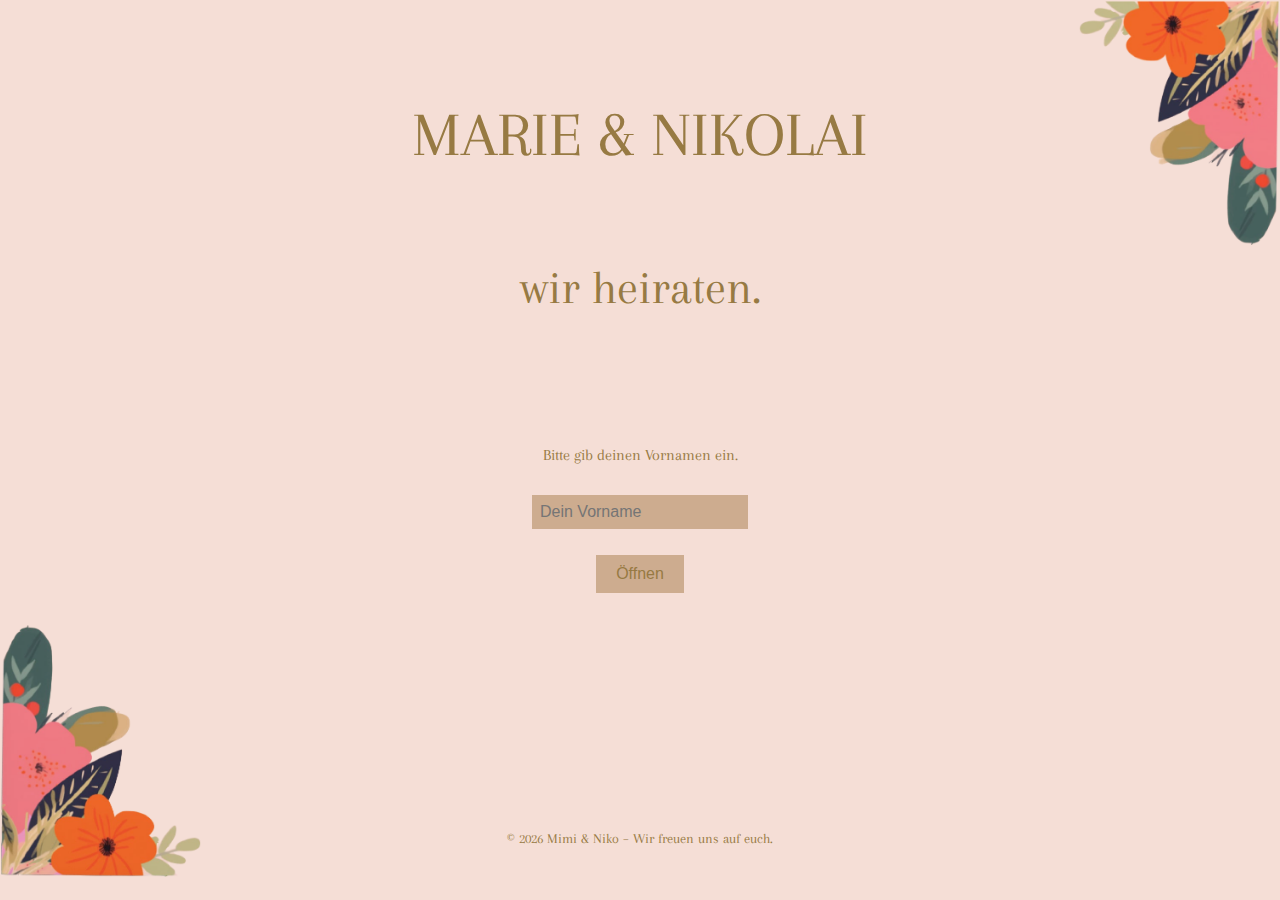
<file: index.html>
<!DOCTYPE html>
<html lang="en">
<head>
  <meta charset="UTF-8" />
  <meta name="viewport" content="width=device-width, initial-scale=1.0" />
  <title>Marie & Nikolai</title>
  <link rel="stylesheet" href="https://fonts.googleapis.com/css?family=Arapey">
  <link rel="stylesheet" href="styles.css" />
</head>
<body>
<header class="page-header">
  <div class="header-center">
    <h1>MARIE & NIKOLAI</h1>
    <h2>wir heiraten.</h2>
  </div>
  <div class="header-right">
    <img src="pictures/rightCorner.png" alt="Logo">
  </div>
</header>
<div class="container">
  <p>Bitte gib deinen Vornamen ein.</p>
  <input type="text" id="vorname" placeholder="Dein Vorname" onkeydown="handleKeyPress(event)" style="color: whitesmoke"/>
  <div id="last-name-container" style="display: none;">
    <p>Bitte gib auch auch deinen Nachnamen ein:</p>
    <input type="text" id="nachname" placeholder="Dein Nachname" onkeydown="handleKeyPress(event)" style="color: whitesmoke"/>
  </div>
  <p></p>
  <button onclick="submitName()" style="color: #977A43">Öffnen</button>
</div>

<div class="centered-block">
  <p id="error-message" style="display: none; color: #977A43; font-family: 'Arapey', serif; margin-top: 1rem;">
  Fehler. Bitte kontaktiere Mimi oder Niko.
  </p>
</div>

<div class="spacer"></div>

<footer class="page-footer">
  <div class="footer-left">
    <img src="pictures/leftCorner.png" alt="Logo">
  </div>
  <div class="footer-center">
    <p>&copy; 2026 Mimi & Niko – Wir freuen uns auf euch.</p>
  </div>
</footer>

</body>

<script>
  // If the user went through landing.html, redirect them
  const group = localStorage.getItem('group');
  if (group) {
    window.location.href = `main.html?gst=${group}`; //
  }

  // New data structure with tuples
  const groups = {
    // ToVaRi Groups
    TVRi: [
      ['elisabeth', 'arras'], ['stefan', 'arras'],
      ['pia', 'arras'], ['pieter', 'kleinmann'],
      ['ilka', 'arras'], ['andre', 'sinema'],
      ['therese', 'gnott'],
      ['tina', 'gnott'], ['oli', 'roth'], ['martina', 'gnott'], ['oliver', 'roth'],
      ['jens', 'paar'], ['selina', 'paar']
    ],
    TVRp: [['tvr', 'p']],
    TVRc: [['tvr', 'c']],
    TVRa: [['marie', 'gnott'], ['niko', 'arras']],

    // Sopra Groups
    SOPp: [['sop', 'p']],
    SOPa: [['sop', 'a']],

    // Cardeto Groups
    CDOp: [['cdo', 'p']],
    CDOa: [['cdo', 'a']],

    // Self Booker Groups
    SBK: [['sbk', 'n'], ['björn', 'dornbusch'], ['stefan', 'gramlich']],
    SBKie: [['sbk', 'ie']],
    SBKim: [['sbk', 'im']],
    SBKic: [['sbk', 'ic']],
    SBKe: [['sbk', 'e']],
  };

  function submitName() {
    const vornameInput = document.getElementById('vorname');
    const nachnameInput = document.getElementById('nachname');
    const lastNameContainer = document.getElementById('last-name-container');
    const errorMessage = document.getElementById('error-message');

    const vorname = vornameInput.value.trim().toLowerCase();
    const nachname = nachnameInput.value.trim().toLowerCase();

    // Check if the first name is empty
    if (vorname === '') {
      errorMessage.textContent = 'Bitte gib deinen Vornamen ein.';
      errorMessage.style.display = 'block';
      return;
    }

    let firstNames = [];
    for (const group of Object.values(groups)) {
      for (const nameTuple of group) {
        firstNames.push(nameTuple[0]);
      }
    }

    const matchingNames = Object.values(groups).flat().filter(tuple => tuple[0] === vorname);

    // Case 1: Multiple first names match
    if (matchingNames.length > 1) {
      if (lastNameContainer.style.display === 'none') {
        lastNameContainer.style.display = 'block';
        errorMessage.textContent = ' ';
        errorMessage.style.display = 'block';
        return;
      }

      // Case 2: Matching with last name
      const fullMatch = matchingNames.find(tuple => tuple[1] === nachname);
      if (fullMatch) {
        const groupKey = Object.keys(groups).find(key => groups[key].includes(fullMatch));
        if (groupKey) {
          localStorage.setItem('name', `${vorname} ${nachname}`);
          localStorage.setItem('group', groupKey);
          window.location.href = `main.html?gst=${groupKey}`;
        }
      } else {
        errorMessage.textContent = 'Fehler. Bitte kontaktiere Mimi oder Niko.';
        errorMessage.style.display = 'block';
      }
    }
    // Case 3: Single first name match
    else if (matchingNames.length === 1) {
      const groupKey = Object.keys(groups).find(key => groups[key].includes(matchingNames[0]));
      if (groupKey) {
        localStorage.setItem('name', `${vorname} ${matchingNames[0][1]}`);
        localStorage.setItem('group', groupKey);
        window.location.href = `main.html?gst=${groupKey}`;
      }
    }
    // Case 4: No match at all
    else {
      errorMessage.textContent = 'Fehler. Bitte kontaktiere Mimi oder Niko.';
      errorMessage.style.display = 'block';
    }
  }

  function handleKeyPress(event) {
    if (event.key === "Enter" || event.keyCode === 13) {
      submitName();
    }
  }
</script>
</html>
</file>
<file: styles.css>
html {
    scroll-behavior: smooth;
}

body {
    font-family: 'Arapey', 'Arapey-Regular', serif;
    background-color: #F5DED6;
    color: #977A43;
    margin: 0;
    padding: 0;
    line-height: 1.6;
}

footer {
    text-align: center;
    padding: 2em 1em;
    font-size: 0.9em;
    background: #F5DED6;
}

#schedule {
    position: relative; /* This is the key change. */
    /* Other styles for your section can go here if needed. */
}

.container {
    max-width: 600px;
    margin: auto;
    text-align: center;
}

.hidden { display: none; }

.last-name-container {
    display: none;
}

.error-message {
    color: #977A43;
    font-family: 'Arapey', 'Arapey-Regular', serif;
    margin-top: 1rem;
}

.timeline-image-container {
    position: absolute;
    top: 50%; /* Positions the top of the image container at the vertical center */
    right: 0; /* Aligns the image to the far right */
    transform: translateY(-50%); /* Adjusts the image up by half its height for perfect vertical centering */
    width: 150px; /* Adjust the width as needed */
    height: auto;
    z-index: 0; /* Ensures the image is behind your timeline content if there are any overlaps */
}

.timeline-image-container img {
    width: 100px;
    height: 100%;
    object-fit: contain; /* Ensures the image scales correctly without distortion */
    transform: rotate(20deg);
}

input {
    padding: 8px;
    font-size: 16px;
    width: 200px;
    margin: 10px 0;
    background: #CDAC8F;
    border: none;             /* Kein Rahmen */
    box-shadow: none;         /* Kein Schatten */
    outline: none;            /* Kein Fokus-Ring beim Klicken */
    border-radius: 0;         /* Ecken nicht abgerundet (optional) */
}

button {
    padding: 10px 20px;
    font-size: 16px;
    cursor: pointer;
    border: none;             /* Kein Rahmen */
    box-shadow: none;         /* Kein Schatten */
    outline: none;            /* Kein Fokus-Ring beim Klicken */
    border-radius: 0;         /* Ecken nicht abgerundet (optional) */
    background: #CDAC8F;
}

header {
    text-align: center;
    padding: 3em 1em 1em;
    /*color: #E4CE7B; */
    color: #977A43;
}

header h1 {
    /*font-family: 'Great Vibes', cursive;*/
    font-family: 'Arapey', 'Arapey-Regular', serif;
    color: #977A43;
    font-size: 4em;
    font-weight: 300;
    line-height: 1.1;
    margin: 5rem;
}

header h2 {
    font-family: 'Arapey', 'Arapey-Regular', serif;
    color: #977A43;
    font-size: 3em;
    font-weight: 300;
    margin: 5rem;
}

header p {
    font-size: 1em;
    color: #666;
}

.centered-block {
    margin-left: auto;
    margin-right: auto;
    width: 80%; /* Or any specific width less than 100% */
    text-align: center; /* To center the text *inside* the block */
}

.hero-image {
    width: 200px;
    height: 200px;
    border-radius: 100px;
    object-fit: cover;
    display: block;
    margin: 2em auto 1em;
}

.spacer {
    height: 200px;  /* Höhe nach Bedarf anpassen */
}

.chapter-image {
    text-align: center; /* Bild zentrieren */
    margin: 40px 0;     /* Abstand nach oben/unten */
}

.chapter-image img {
    width: 200px;  /* Größe anpassen */
    height: auto;
}

section {
    max-width: 700px;
    margin: 2em auto;
    padding: 0 1em;
}
.section-title {
    font-family: 'Arapey', 'Arapey-Regular', serif;
    color: #977A43;
    font-size: 2em;
    font-weight: 300;
    text-align: center;
    margin-bottom: 1em;
}

.timeline-date {
    font-family: 'Arapey', 'Arapey-Regular', serif;
    color: #977A43;
    font-weight: 300;
    font-size: 1.5em;
    margin-bottom: 2rem;
    text-align: center;
}

.timeline-item {
    font-family: 'Arapey', 'Arapey-Regular', serif;
    color: #977A43;
    display: grid;
    grid-template-columns: 40px 80px 1fr;
    align-items: center; /* start*/
    position: relative;
    margin-bottom: 15px; /* Space between events within a group */
}

.timeline-bullet {
    width: 10px;
    height: 10px;
    background-color: whitesmoke; /* Solid black circle */
    border-radius: 50%;
    margin-right: 15px;
    flex-shrink: 0; /* Prevent bullet from shrinking */
    z-index: 1; /* Ensure bullet is above the line */
}

.timeline-left {
    font-family: 'Arapey', 'Arapey-Regular', serif;
    color: #977A43;
    position: relative;
    display: flex;
    flex-direction: column;
    align-items: center;
}

.timeline-time {
    font-family: 'Arapey', 'Arapey-Regular', serif;
    color: #977A43;
    font-weight: 500;
    font-size: 1rem;
    padding-top: 2px;
}

.timeline-group {
    max-width: 700px;
    margin: 0 auto;
    padding: 2rem;
}

.timeline {
    list-style: none;
    display: flex;
    flex-direction: column;
    gap: 2rem;
    padding: 0;
}

.timeline-line {
    flex-grow: 1;
    width: 2px;
    background-color: whitesmoke;
    margin-top: 4px;
}

.timeline-line.invisible {
    background-color: transparent;
}

/* Line connecting events within a group */
.timeline-group .timeline-item:not(:last-child)::after {
    content: '';
    position: absolute;
    left: 11px; /* Adjust to align with the center of the bullet */
    top: 16px; /* Start below the current bullet */
    bottom: -54px; /* Extend below to connect to the next bullet's top */
    width: 2px;
    background-color: whitesmoke;
    z-index: 0; /* Place behind the bullets */
}
/* Adjust line for the last item in a group if needed, though usually not */
.timeline-group .timeline-item:last-child::after {
    display: none; /* No line after the last event in a group */
}
ul.timeline {
    list-style: none;
    padding: 0;
    border-left: 2px solid #ccc;
    margin-left: 1.2em;
}
ul.timeline li {
    position: relative;
    padding: 1em 1em 1em 1.5em;
}
ul.timeline li::before {
    content: "•";
    position: absolute;
    left: -0.9em;
    top: 1.1em;
    font-size: 1.5em;
    color: #333;
}

.wedding-party-container {
    max-width: 1400px; /* Overall width, similar to the image example */
    margin: 0 auto; /* Center the entire container */
    padding: 80px 40px; /* Vertical and horizontal padding for the whole section */
    text-align: center; /* Center main header content */
}
/* Header Styles */
.wedding-header h1 {
    font-family: 'Arapey', 'Arapey-Regular', serif; /* Example script font */
    color: #977A43;
    font-size: 3.5em; /* Large size for the main title */
    margin-bottom: 10px;
}
.wedding-header p {
    font-size: 1.1em;
    max-width: 800px; /* Limit subtitle width for readability */
    margin: 0 auto 60px auto; /* Center subtitle and add space below */
    line-height: 1.4;
}

/* Person Cards Wrapper (Flexbox for horizontal layout) */
.person-cards-wrapper {
    display: flex;
    /*flex-wrap: wrap; */
    justify-content: center; /* Center the cards horizontally */
    gap: 80px; /* Space between the person cards */
    overflow-x: auto; /* Allows horizontal scrolling */
    padding-bottom: 20px; /* Add some padding for the scrollbar if it appears */
    scroll-snap-type: x mandatory; /* Optional: for smoother scrolling between items */
}
/* Individual Person Card Styles */
.person-card {
    flex-shrink: 1; /* Prevents cards from shrinking by default */
    flex-basis: 350px; /* Base width for each card. Adjust as needed. */
    max-width: 400px; /* Maximum width to prevent cards from becoming too wide */
    text-align: center;
    margin-bottom: 40px; /* Space below each card */
    scroll-snap-align: center; /* Optional: for smoother scrolling between items */

}
.person-image-container {
    width: 150px; /* Neuer Durchmesser für das Kreisbild */
    height: 150px;
    margin: 0 auto 20px auto; /* Center image and add space below */
    border-radius: 50%; /* Makes the container circular */
    overflow: hidden; /* Hides parts of the image outside the circle */
    box-shadow: 0 4px 8px rgba(0, 0, 0, 0.1); /* Subtle shadow for depth */
}
.person-image-container img {
    width: 100%;
    height: 100%;
    object-fit: cover; /* Ensures the image covers the circular area without distortion */
    display: block; /* Removes extra space below image */
}
.person-name {
    font-family: 'Arapey', 'Arapey-Regular', serif; /* Script font for names */
    font-size: 1.5em; /* Size for names */
    margin-top: 0;
    margin-bottom: 10px;
    color: #977A43;
}
.person-description {
    font-size: 1em;
    line-height: 1.5;
    max-width: 300px; /* Limit description width for readability */
    margin: 0 auto; /* Center description text within its card */
}

.page-footer {
    display: flex;
    justify-content: center;   /* Text in der Mitte */
    align-items: flex-end;     /* alles unten ausrichten */
    padding: 20px;
    position: relative;        /* wichtig für das absolute Bild */
}

.footer-left {
    position: absolute;
    left: 1px;
    bottom: 1px;
}

.footer-left img {
    width: 200px;   /* Größe anpassen */
    height: auto;
}

.footer-center {
    text-align: center;
}

.page-header {
    display: flex;
    justify-content: center;   /* Text zentriert */
    align-items: flex-start;   /* alles oben ausrichten */
    padding: 20px;
    position: relative;        /* damit absolute Positionierungen möglich sind */
}

.header-right {
    position: absolute;
    top: 1px;
    right: 1px;
}

.header-right img {
    width: 200px;   /* Größe anpassen */
    height: auto;
}

.header-center {
    text-align: center;
}

.timeline-content {
    display: flex;
    align-items: center;
    gap: 10px; /* Abstand zwischen Text und Bild */
    font-size: 1rem;
    font-family: 'Arapey', 'Arapey-Regular', serif;
    color: #977A43;
    padding-left: 0.5rem;
}

/* Responsive Adjustments */
@media (max-width: 768px) {
    .wedding-party-container {
        padding: 60px 20px;
    }

    .wedding-header h1 {
        font-size: 2.8em;
    }

    .wedding-header p {
        font-size: 1em;
        margin-bottom: 40px;
    }

    .person-cards-wrapper {
        gap: 40px; /* Adjust gap for potentially smaller cards */
    }

    .person-card {
        max-width: 300px; /* Adjust max width for stacked cards */
    }

    .person-image-container {
        /* GEÄNDERT: Noch kleinere Bilder auf sehr kleinen Bildschirmen */
        width: 100px;
        height: 100px;
    }
}
@media (max-width: 576px) { /* Or 576px, 480px, whatever you define as "mobile like iPhone" */
    .timeline-image-container {
        display: none;
    }
    .person-cards-wrapper {
        flex-direction: column; /* Stack them vertically */
        align-items: center; /* Center them when stacked */
    }

    .person-card {
        width: 90%; /* Occupy most of the width on mobile */
        max-width: 350px; /* Prevent cards from getting too wide */
        margin-bottom: 20px; /* Add space between stacked cards */
    }
}

/* Optional: Further refine for very small screens if needed */
@media (max-width: 400px) {
    .person-card {
        padding: 15px;
    }
    .person-name {
        font-size: 1.5em;
    }
}

@font-face {
    font-family: 'Arapey-Regular';
    src: url('fonts/Arapey-Regular.woff2') format('woff2'),
    url('fonts/Arapey-Regular.woff') format('woff');
    font-weight: normal;
    font-style: normal;
}

@font-face {
    font-family: 'Arapey-Italic';
    src: url('fonts/Arapey-Italic.woff2') format('woff2'),
    url('fonts/Arapey-Italic.woff') format('woff');
    font-weight: normal;
    font-style: normal;
}
</file>
